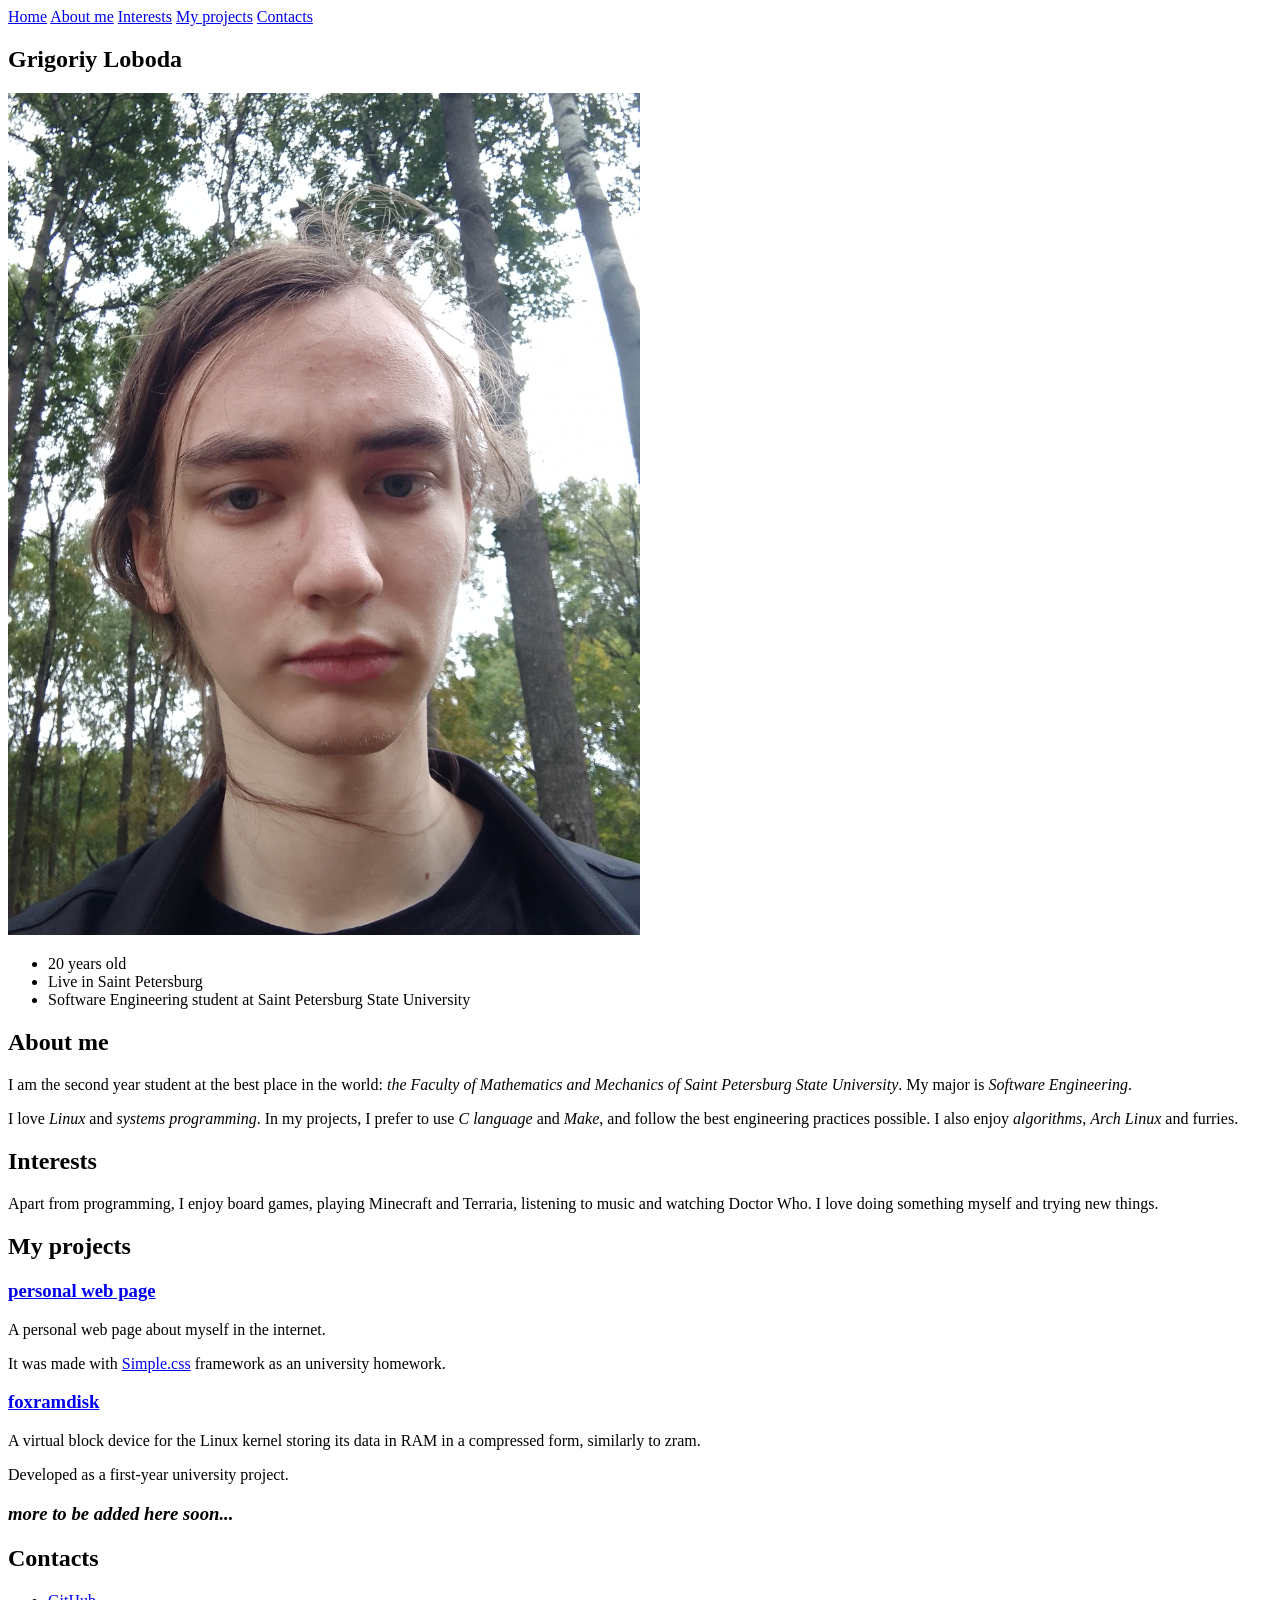
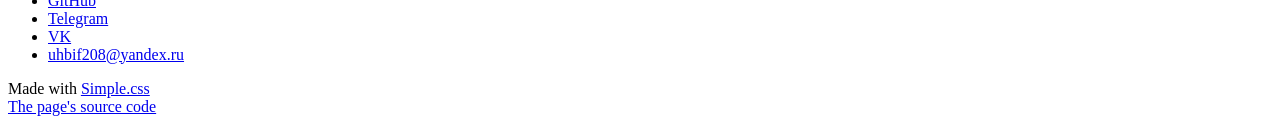
<file: index.html>
<!DOCTYPE html>
<html lang="en">
<head>
	<meta charset="UTF-8">
	<meta name="viewport" content="width=device-width, initial-scale=1.0">
	<title>Grigoriy Loboda</title>

	<link rel="stylesheet" href="https://cdn.simplecss.org/simple.min.css">
	<link rel="stylesheet" href="/assets/css/style.css">
</head>
<body>
	<header>
		<nav>
			  <a href="#">Home</a>
			  <a href="#about">About me</a>
			  <a href="#interests">Interests</a>
			  <a href="#projects">My projects</a>
			  <a href="#contact">Contacts</a>
		</nav>
	</header>
	<main>
		<section>
			<h2>Grigoriy Loboda</h2>
			<img src="/assets/images/my_photo.jpg" alt="selfie" width="50%">
			<aside>
				<ul>
					<li>20 years old</li>
					<li>Live in Saint Petersburg</li>
					<li>Software Engineering student at Saint Petersburg State University</li>
				</ul>
			</aside>
		</section>
		<section id="about">
			<h2>About me</h2>
			<p>I am the second year student at the best place in the world:
			<em>the Faculty of Mathematics and Mechanics of Saint Petersburg
			State University</em>. My major is <em>Software Engineering</em>.</p>
			<p>I love <em>Linux</em> and <em>systems programming</em>. In my projects,
			I prefer to use <em>C language</em> and <em>Make</em>, and follow the best
			engineering practices possible. I also enjoy <em>algorithms</em>,
			<em>Arch Linux</em> and furries.</p>
		</section>
		<section id="interests">
			<h2>Interests</h2>
			<p>Apart from programming, I enjoy board games,
			playing Minecraft and Terraria, listening to music and watching
			Doctor Who. I love doing something myself and trying new things.</p>
		</section>
		<section id="projects">
			<h2>My projects</h2>
			<article>
				<a href="https://github.com/lupusarqentum/personal-web-page">
					<h3>personal web page</h3>
				</a>
				<p>A personal web page about myself in the internet.</p>
				<p>It was made with <a href="https://simplecss.org">Simple.css</a>
				framework as an university homework.</p>
			</article>
			<article>
				<a href="https://github.com/lupusarqentum/foxramdisk">
					<h3>foxramdisk</h3>
				</a>
				<p>A virtual block device for the Linux kernel
				storing its data in RAM in a compressed form,
				similarly to zram.</p>
				<p>Developed as a first-year university project.</p>
			</article>
			<article>
				<h3><em>more to be added here soon...</em></h3>
			</article>
		</section>
		<section id="contact">
			<h2>Contacts</h2>
			<ul>
				<li><a href="https://github.com/lupusarqentum">GitHub</a></li>
				<li><a href="https://t.me/lisnchk432">Telegram</a></li>
				<li><a href="https://vk.ru/lupusarqentum">VK</a></li>
				<li><a href="mailto:uhbif208@yandex.ru">uhbif208@yandex.ru</a></li>
			</ul>
		</section>
	</main>
	<footer>
		Made with <a href="https://simplecss.org">Simple.css</a>
		<br>
		<a href="https://github.com/lupusarqentum/personal-web-page">The page's source code</a>
	</footer>
</body>
</html>
</file>
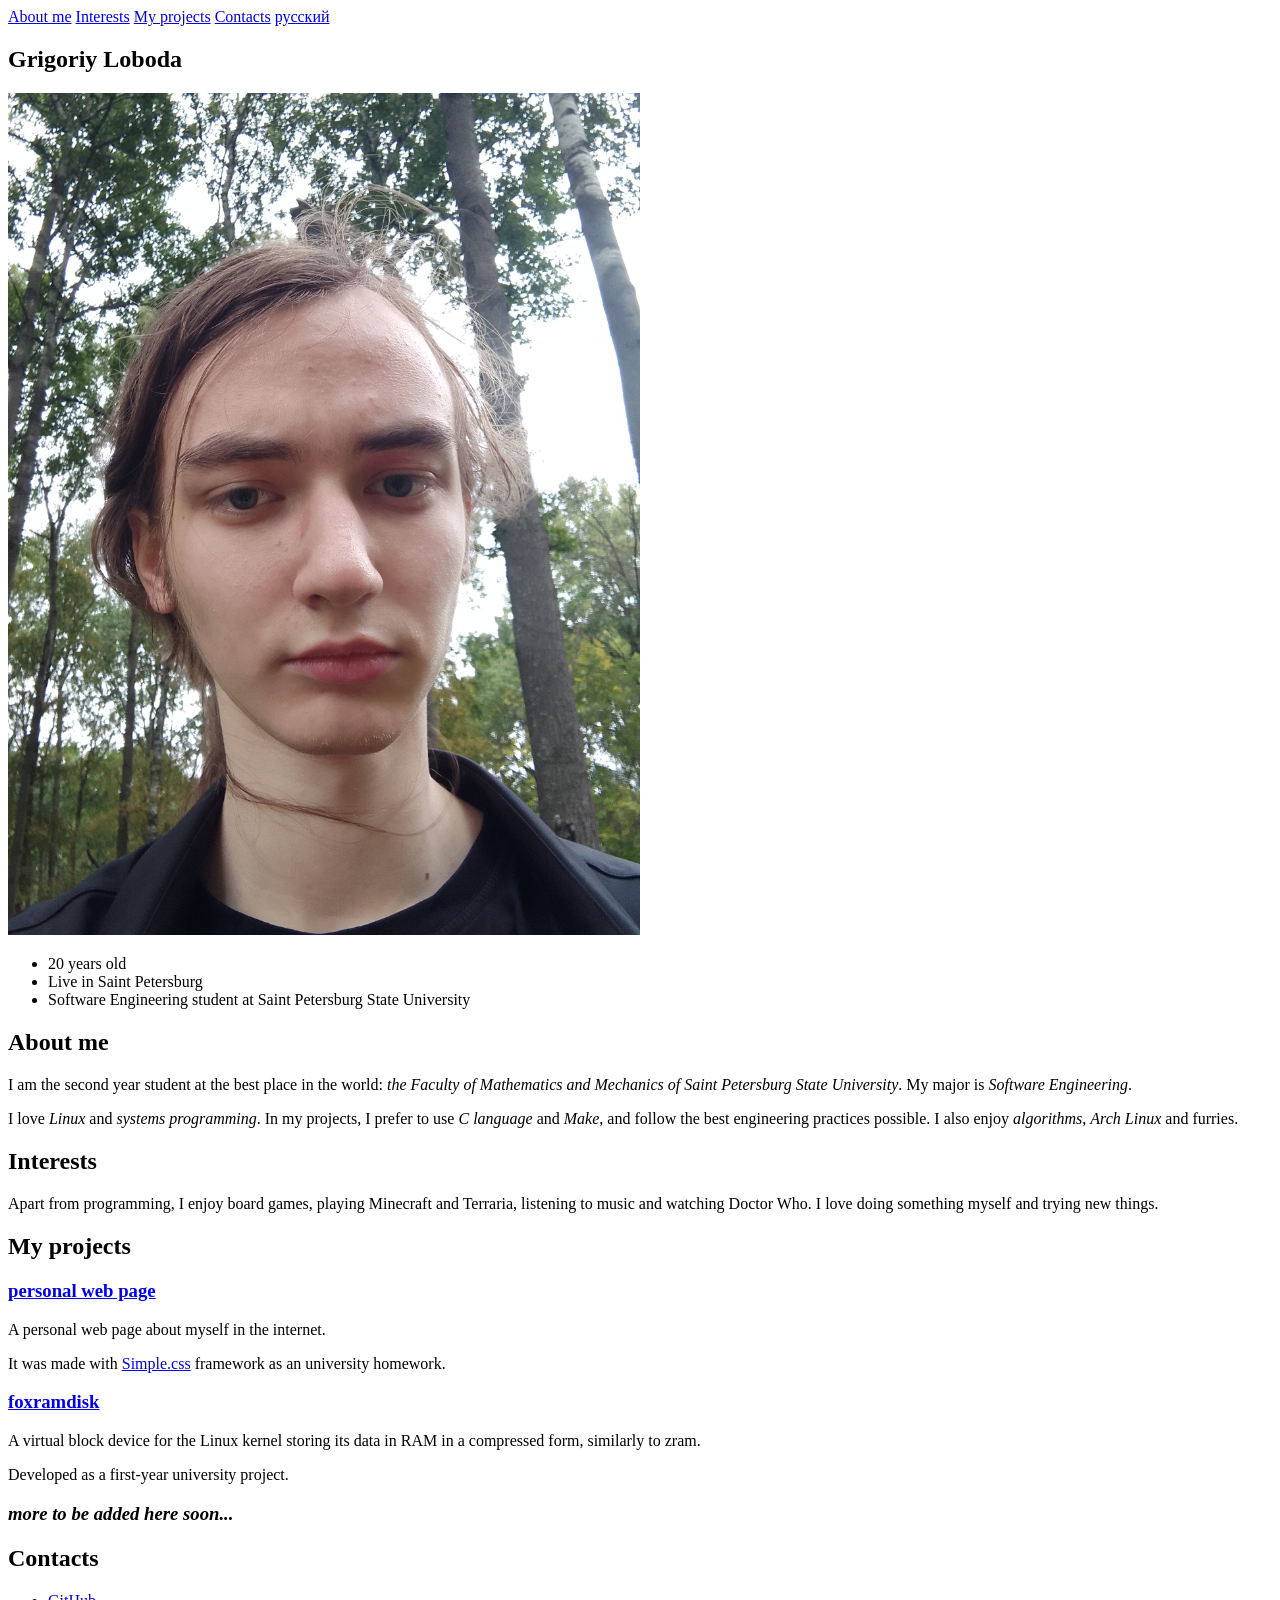
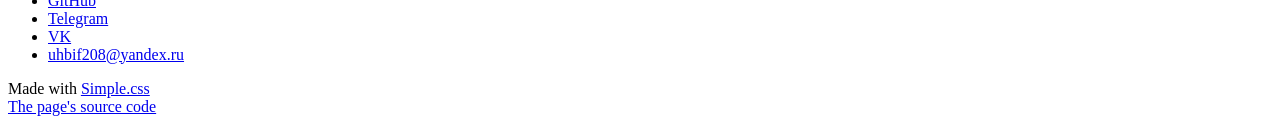
<file: en/index.html>
<!DOCTYPE html>
<html lang="en">
<head>
	<meta charset="UTF-8">
	<meta name="viewport" content="width=device-width, initial-scale=1.0">
	<title>Grigoriy Loboda</title>

	<link rel="stylesheet" href="https://cdn.simplecss.org/simple.min.css">
	<link rel="stylesheet" href="/assets/css/style.css">
</head>
<body>
	<header>
		<nav>
			<a href="#about">About me</a>
			<a href="#interests">Interests</a>
			<a href="#projects">My projects</a>
			<a href="#contact">Contacts</a>
			<a href="/ru" hreflang="ru">русский</a>
		</nav>
	</header>
	<main>
		<section>
			<h2>Grigoriy Loboda</h2>
			<img src="/assets/images/my_photo.jpg" alt="selfie" width="50%">
			<aside>
				<ul>
					<li>20 years old</li>
					<li>Live in Saint Petersburg</li>
					<li>Software Engineering student at Saint Petersburg State University</li>
				</ul>
			</aside>
		</section>
		<section id="about">
			<h2>About me</h2>

			<p>I am the second year student at the best place in the world:
			<em>the Faculty of Mathematics and Mechanics of Saint Petersburg
			State University</em>. My major is <em>Software Engineering</em>.</p>

			<p>I love <em>Linux</em> and <em>systems programming</em>. In my projects,
			I prefer to use <em>C language</em> and <em>Make</em>, and follow the best
			engineering practices possible. I also enjoy <em>algorithms</em>,
			<em>Arch Linux</em> and furries.</p>
		</section>
		<section id="interests">
			<h2>Interests</h2>
			<p>Apart from programming, I enjoy board games,
			playing Minecraft and Terraria, listening to music and watching
			Doctor Who. I love doing something myself and trying new things.</p>
		</section>
		<section id="projects">
			<h2>My projects</h2>
			<article>
				<a target="_blank" href="https://github.com/lupusarqentum/personal-web-page">
					<h3>personal web page</h3>
				</a>
				<p>A personal web page about myself in the internet.</p>
				<p>It was made with <a target="_blank" href="https://simplecss.org">Simple.css</a>
				framework as an university homework.</p>
			</article>
			<article>
				<a target="_blank" href="https://github.com/lupusarqentum/foxramdisk">
					<h3>foxramdisk</h3>
				</a>
				<p>A virtual block device for the Linux kernel
				storing its data in RAM in a compressed form,
				similarly to zram.</p>
				<p>Developed as a first-year university project.</p>
			</article>
			<article>
				<h3><em>more to be added here soon...</em></h3>
			</article>
		</section>
		<section id="contact">
			<h2>Contacts</h2>
			<ul>
				<li><a target="_blank" href="https://github.com/lupusarqentum">GitHub</a></li>
				<li><a target="_blank" href="https://t.me/lisnchk432">Telegram</a></li>
				<li><a target="_blank" href="https://vk.ru/lupusarqentum">VK</a></li>
				<li><a target="_blank" href="mailto:uhbif208@yandex.ru">uhbif208@yandex.ru</a></li>
			</ul>
		</section>
	</main>
	<footer>
		Made with <a target="_blank" href="https://simplecss.org">Simple.css</a>
		<br>
		<a target="_blank" href="https://github.com/lupusarqentum/personal-web-page">The page's source code</a>
	</footer>
</body>
</html>
</file>
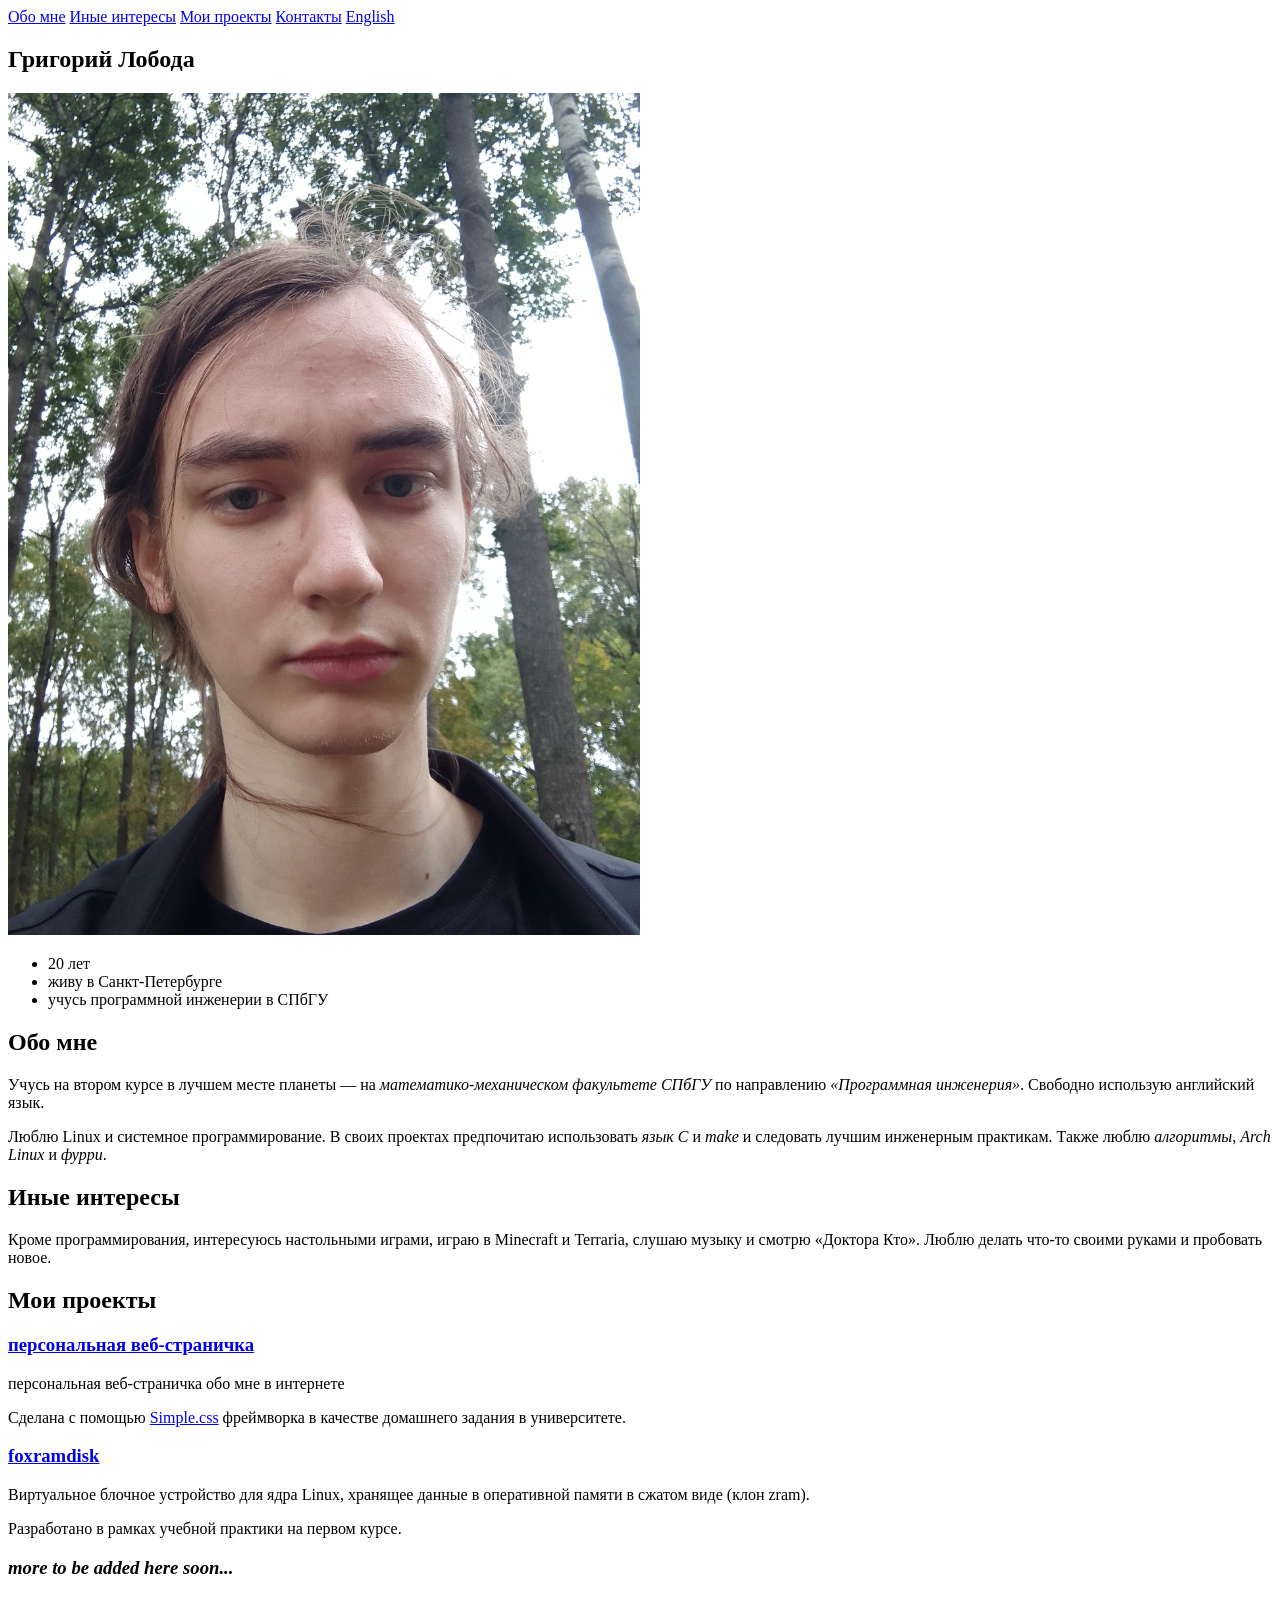
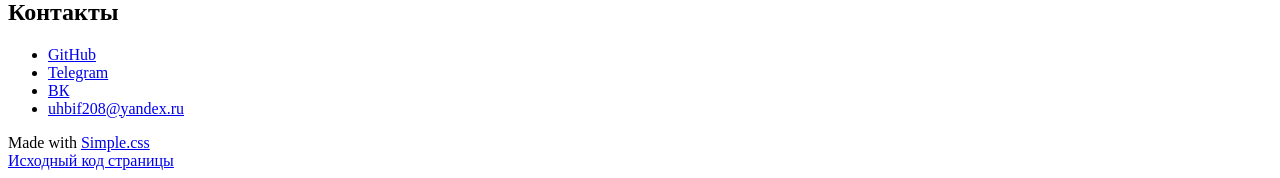
<file: ru/index.html>
<!DOCTYPE html>
<html lang="ru">
<head>
	<meta charset="UTF-8">
	<meta name="viewport" content="width=device-width, initial-scale=1.0">
	<title>Григорий Лобода</title>

	<link rel="stylesheet" href="https://cdn.simplecss.org/simple.min.css">
	<link rel="stylesheet" href="/assets/css/style.css">
</head>
<body>
	<header>
		<nav>
			<a href="#about">Обо мне</a>
			<a href="#interests">Иные интересы</a>
	  		<a href="#projects">Мои проекты</a>
			<a href="#contact">Контакты</a>
			<a href="/en" hreflang="en">English</a>
		</nav>
	</header>
	<main>
		<section>
			<h2>Григорий Лобода</h2>
			<img src="/assets/images/my_photo.jpg" alt="selfie" width="50%">
			<aside>
				<ul>
					<li>20 лет</li>
					<li>живу в Санкт-Петербурге</li>
					<li>учусь программной инженерии в СПбГУ</li>
				</ul>
			</aside>
		</section>
		<section id="about">
			<h2>Обо мне</h2>

			<p>Учусь на втором курсе в лучшем месте планеты &mdash;
			на <em>математико-механическом факультете СПбГУ</em> по
			направлению <em>&laquo;Программная инженерия&raquo;</em>.
			Свободно использую английский язык.</p>

			<p>Люблю Linux и системное программирование. В своих проектах предпочитаю
			использовать <em>язык C</em> и <em>make</em> и следовать лучшим инженерным
			практикам. Также люблю <em>алгоритмы</em>, <em>Arch Linux</em> и <em>фурри</em>.</p>
		</section>
		<section id="interests">
			<h2>Иные интересы</h2>
			<p>Кроме программирования, интересуюсь настольными играми,
			играю в Minecraft и Terraria, слушаю музыку и смотрю
			&laquo;Доктора Кто&raquo;. Люблю делать что-то своими руками и
			пробовать новое.</p>
		</section>
		<section id="projects">
			<h2>Мои проекты</h2>
			<article>
				<a target="_blank" href="https://github.com/lupusarqentum/personal-web-page">
					<h3>персональная веб-страничка</h3>
				</a>
				<p>персональная веб-страничка обо мне в интернете</p>
				<p>Сделана с помощью <a target="_blank" href="https://simplecss.org">Simple.css</a>
				фреймворка в качестве домашнего задания в университете.</p>
			</article>
			<article>
				<a target="_blank" href="https://github.com/lupusarqentum/foxramdisk">
					<h3>foxramdisk</h3>
				</a>
				<p>Виртуальное блочное устройство для ядра Linux,
				хранящее данные в оперативной памяти в сжатом виде
				(клон zram).
				<p>Разработано в рамках учебной практики на первом курсе.</p>
			</article>
			<article>
				<h3><em>more to be added here soon...</em></h3>
			</article>
		</section>
		<section id="contact">
			<h2>Контакты</h2>
			<ul>
				<li><a target="_blank" href="https://github.com/lupusarqentum">GitHub</a></li>
				<li><a target="_blank" href="https://t.me/lisnchk432">Telegram</a></li>
				<li><a target="_blank" href="https://vk.ru/lupusarqentum">ВК</a></li>
				<li><a target="_blank" href="mailto:uhbif208@yandex.ru">uhbif208@yandex.ru</a></li>
			</ul>
		</section>
	</main>
	<footer>
		Made with <a target="_blank" href="https://simplecss.org">Simple.css</a>
		<br>
		<a target="_blank" href="https://github.com/lupusarqentum/personal-web-page">Исходный код страницы</a>
	</footer>
</body>
</html>
</file>
<file: assets/css/style.css>
/* Dark theme */
@media (prefers-color-scheme: dark) {
	:root {
		--accent: #00ffc2;
	}
}
</file>
